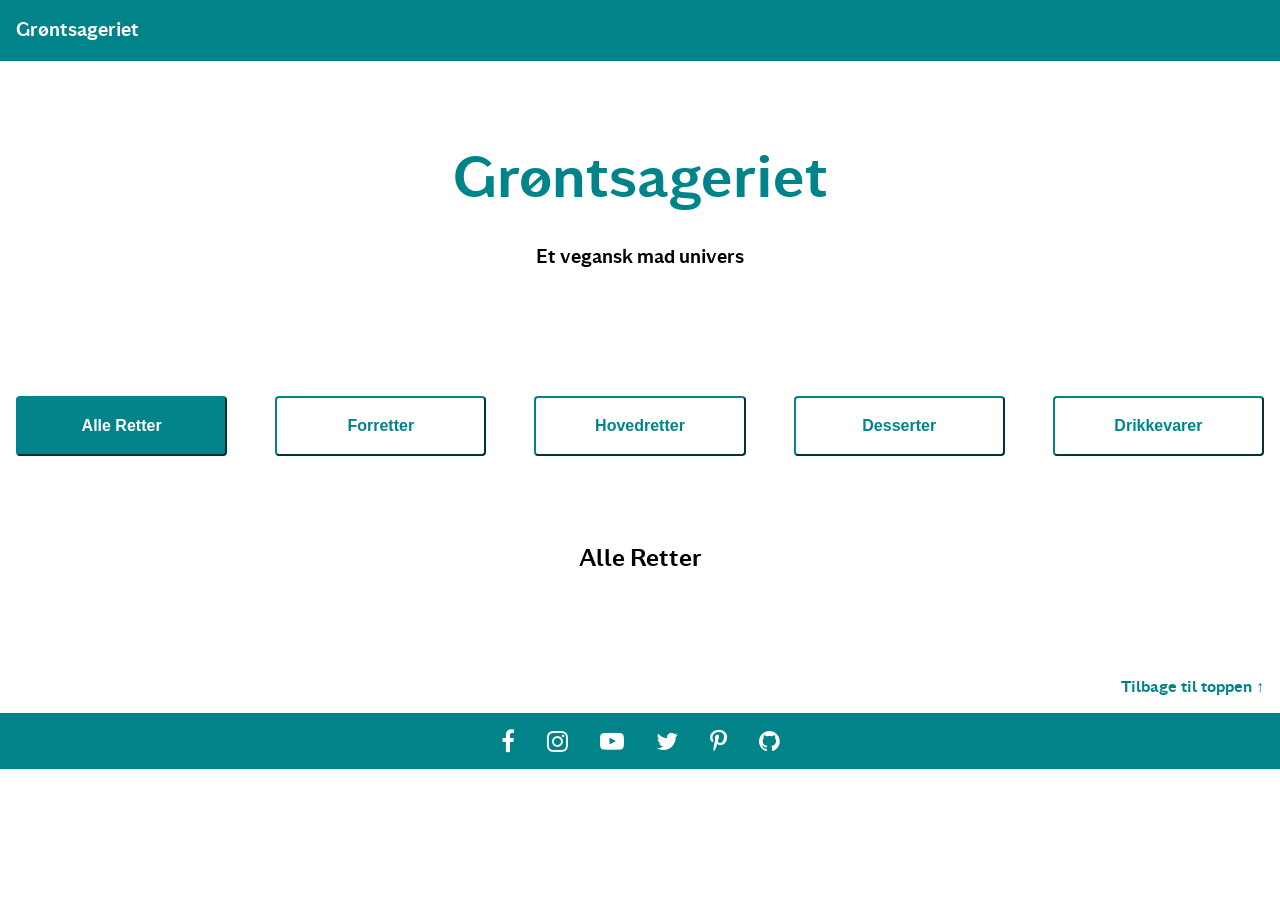
<file: arbejdsmappe/index.html>
<!DOCTYPE html>
<html lang="en">

<head>
    <meta charset="utf-8">
    <title>Grøntsageriet</title>
    <meta name="viewport" content="width=device-width, initial-scale=1.0">
    <meta name="robots" content="noindex">
    <link rel="stylesheet" type="text/css" href="style.css">
    <link rel="stylesheet" href="https://cdnjs.cloudflare.com/ajax/libs/font-awesome/4.7.0/css/font-awesome.min.css">
</head>

<body>
    <header class="site_header">
        <div class="topnav">
            <a href="index.html" class="hjem">
                <p>Grøntsageriet</p>
            </a>
        </div>
    </header>

    <main>
        <header class="menukort-header">
            <h1>Grøntsageriet</h1>
            <h3>Et vegansk mad univers</h3>
        </header>

        <div class="menu">
            <nav>
                <button class="filter valgt" data-ret="alle">Alle Retter</button>
                <button class="filter" data-ret="forretter">Forretter</button>
                <button class="filter" data-ret="hovedretter">Hovedretter</button>
                <button class="filter" data-ret="desserter">Desserter</button>
                <button class="filter" data-ret="drikkevarer">Drikkevarer</button>
            </nav>
        </div>
        <h2 id="inddeling" data-overskrift>Alle Retter</h2>
        <section id="menu-container" data-container></section>

        <div class="tilbage">
            <div class="top_link">
                <a href="#">
                    <h4>Tilbage til toppen &#8593;</h4>
                </a>
            </div>
        </div>
    </main>
    <footer>
        <div class="social_links">
            <i class="fa fa-facebook"></i>
            <i class="fa fa-instagram"></i>
            <i class="fa fa-youtube-play"></i>
            <i class="fa fa-twitter"></i>
            <i class="fa fa-pinterest-p"></i>
            <a href="https://github.com/jose711f/Passion_Gruppe6">
                <i class="fa fa-github"></i>
            </a>
        </div>
    </footer>
    <template>
        <article class="ret">
            <img src="" alt="" class="profil-billede">
            <div class="antal">
                <i class="fa fa-users"></i>
                <p class="personer"></p>
            </div>

            <h2 class="navn"></h2>
            <p class="kort"></p>
            <p class="pris"></p>
        </article>
    </template>
    <script>
        document.addEventListener("DOMContentLoaded", start);
        const url = `https://spreadsheets.google.com/feeds/list/1w0KfqkwXMfSVEFIfUSZEEWg6rktwej2XLRq3J4lhHFo/od6/public/values?alt=json`;
        let retter;
        let filter = "alle";
        // første funktion der kaldes efter DOM er loaded
        function start() {
            const filterKnapper = document.querySelectorAll("nav button");
            filterKnapper.forEach(knap => knap.addEventListener("click", filtreringRetter));
            loadData();
        }
        // funktion der filtrerer retter (json)
        function filtreringRetter() {
            filter = this.dataset.ret; // sæt variabel "filter" til aktuel værdi
            document.querySelector(".valgt").classList.remove("valgt"); // fjern klassen valgt fra aktuel knap
            this.classList.add("valgt") // marker den nyvalgte knap

            document.querySelector("#inddeling").textContent = this.textContent;

            vis(); // kald funktionen vis igen med nyt filter
        }
        // funktion der henter data fra Google sheet (via url)
        async function loadData() {
            const response = await fetch(url);
            retter = await response.json();
            vis();
        }
        //funktion der viser retter i liste view
        function vis() {
            const dest = document.querySelector("#menu-container"); // container til articles med en ret
            const skabelon = document.querySelector("template").content; // select indhold af html skabelon (article)
            dest.textContent = "";
            retter.feed.entry.forEach(ret => { // loop igennem json (retter)
                if (ret.gsx$kategori.$t == filter || filter == "alle") { // tjek hvilket køn personen har og sammenlign med filter eller vis alle
                    const klon = skabelon.cloneNode(true);
                    klon.querySelector(".navn").textContent = ret.gsx$navn.$t;
                    klon.querySelector(".profil-billede").src = ret.gsx$billede.$t;
                    klon.querySelector("img").alt = ret.gsx$navn.$t;
                    //                    klon.querySelector(".kort").textContent = ret.gsx$kort.$t;
                    klon.querySelector(".pris").textContent = `${ret.gsx$kategori.$t}`;

                    klon.querySelector(".ret").addEventListener("click", () => {

                        location.href = `grøntsageriet_singleview.html?id=${ret.gsx$id.$t}`;

                    });

                    dest.appendChild(klon);
                }
            })
        }

    </script>
</body>

</html>
</file>
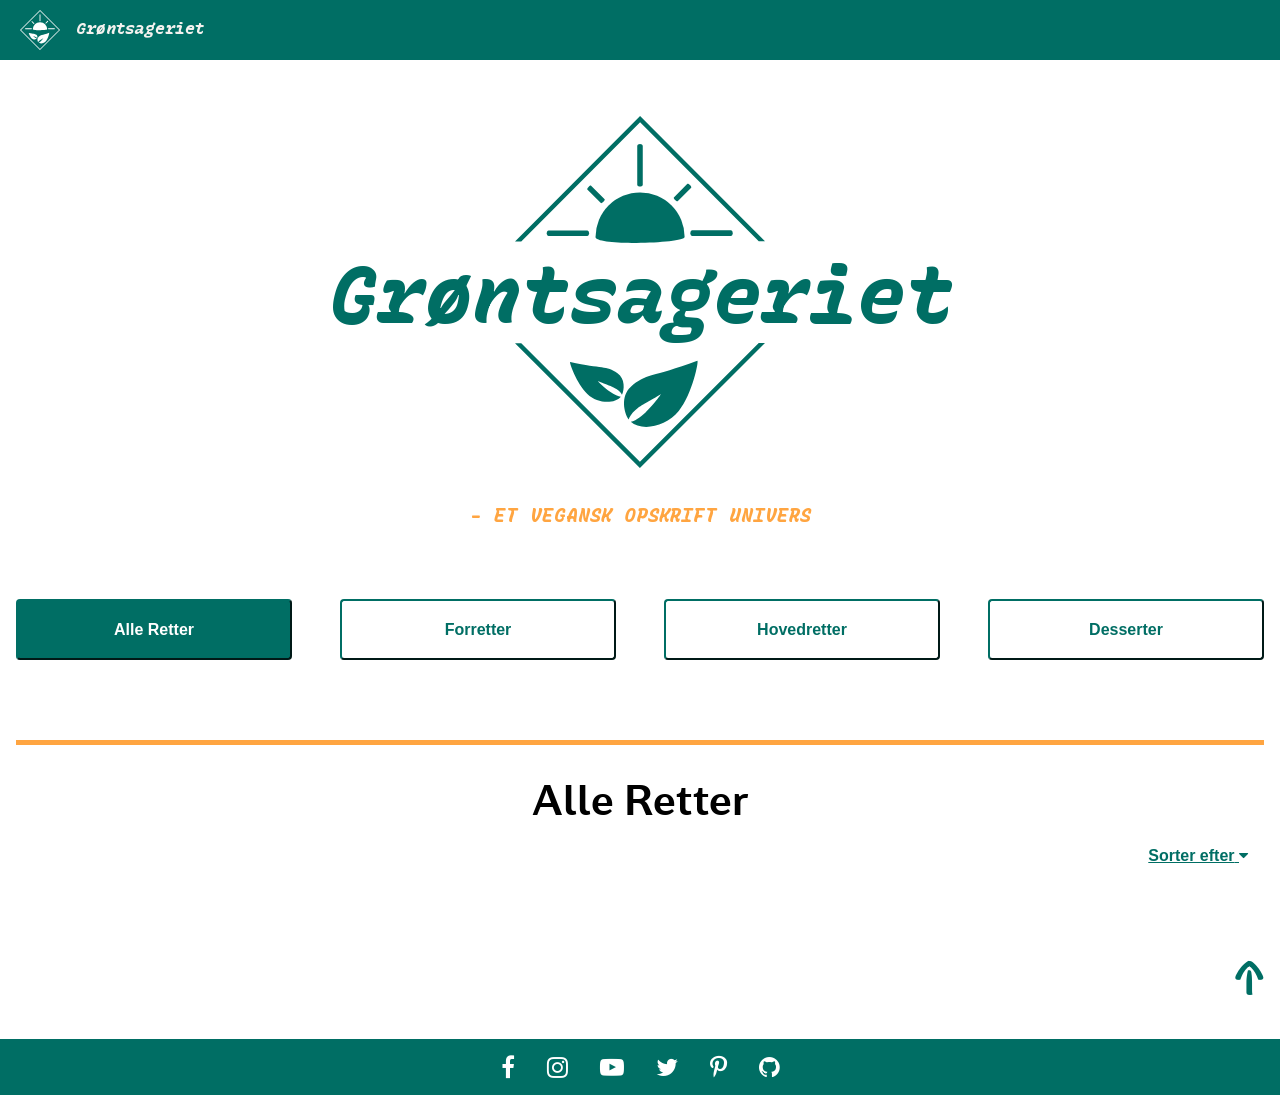
<file: Final/index.html>
<!DOCTYPE html>
<html lang="en">

<head>
    <meta charset="utf-8">
    <title>Grøntsageriet</title>
    <meta name="viewport" content="width=device-width, initial-scale=1.0">
    <meta name="robots" content="noindex">
    <link rel="stylesheet" type="text/css" href="style.css">
    <!--  Vi gør brug af ikoner fra Font Awesome - via W3schools.
   Link: https://www.w3schools.com/icons/fontawesome_icons_intro.asp  -->
    <link rel="stylesheet" href="https://cdnjs.cloudflare.com/ajax/libs/font-awesome/4.7.0/css/font-awesome.min.css">
</head>

<body>
    <header class="site_header">
        <div class="logo">
            <a href="index.html" class="hjem">
                <div class="nyt_logo"></div>
                <p>Grøntsageriet</p>
            </a>
        </div>
        <!--
        <div class="topnav">
            <p>Opskrifter</p>
            <p>Om os</p>
            <p>Kontakt</p>
        </div>
        -->
    </header>

    <main>
        <header class="menukort-header">
            <img class="h1logo" src="filer/blaagroen_top.svg" alt="logo top">
            <h1>Grøntsageriet</h1>
            <img class="h1logo" src="filer/blaagroen_bund.svg" alt="logo bund">
            <h3>- Et vegansk opskrift univers</h3>
        </header>

        <div class="menu">
            <nav>
                <!--Filtreringsmenu-->
                <button class="filter valgt" data-ret="alle">Alle Retter</button><!-- Hver knap har en data-attribut, som angiver den værdi vi filterer på-->
                <button class="filter" data-ret="Forret">Forretter</button>
                <button class="filter" data-ret="Hovedret">Hovedretter</button> <!-- efter test, har vi ændret det fra aftensmad til hovedretter, da det passer bedre ind i den terminologi vi har brugt-->
                <button class="filter" data-ret="Dessert">Desserter</button>
            </nav>
        </div>

        <div class="valgte_retter">
            <h2 id="inddeling" data-overskrift>Alle Retter</h2>
            <div class="dropdown">
                <p class="dropbtn"> <span class="valgt_2">Sorter efter</span> <i class="fa fa-caret-down"></i></p>
                <div class="sortering">
                    <!-- Sorteringsmenu-->
                    <button data-sort="navn" class="sort">Navn</button><!-- Hver knap har en data-attribut, som angiver den værdi vi filterer på-->
                    <button data-sort="forfatter" class="sort">Forfatter</button>
                    <button data-sort="dato2" class="sort">Dato</button>
                </div>
            </div>
        </div>

        <!--Denne section er tom fordi at retterne her indlæses dynamisk-->
        <section id="menu-container" data-container></section>

        <div class="tilbage">
            <div class="top_link">
                <a href="#">
                    <h4><span class="up">&#8593;</span></h4>
                </a>
            </div>
        </div>
    </main>
    <footer>
        <div class="social_links">
            <!-- Ikoner fra Font Awesome-->
            <i class="fa fa-facebook"></i>
            <i class="fa fa-instagram"></i>
            <i class="fa fa-youtube-play"></i>
            <i class="fa fa-twitter"></i>
            <i class="fa fa-pinterest-p"></i>
            <a href="https://github.com/jose711f/Passion_Gruppe6">
                <i class="fa fa-github"></i>
            </a>
        </div>
    </footer>
    <template>
        <article class="ret">
            <img src="" alt="" class="profil-billede">
            <h3 class="navn"></h3>
            <p class="forfatter"></p>
            <div class="tid_antal">
                <div class="antal">
                    <!--                        <i class="fa fa-users"></i>-->
                    <i class="fa fa-user"></i>
                    <!--                        <i class="fa fa-user-o"></i>-->
                    <p class="personer"></p>
                </div>
                <div class="tilberedningstid">
                    <i class="fa fa-clock-o"></i>
                    <!--                        <i class='far fa-clock'></i>-->
                    <p class="tid"></p>
                </div>
            </div>
            <!--            <p class="kort"></p>-->
        </article>
    </template>
    <script src="script.js"> </script>
</body></html>
</file>
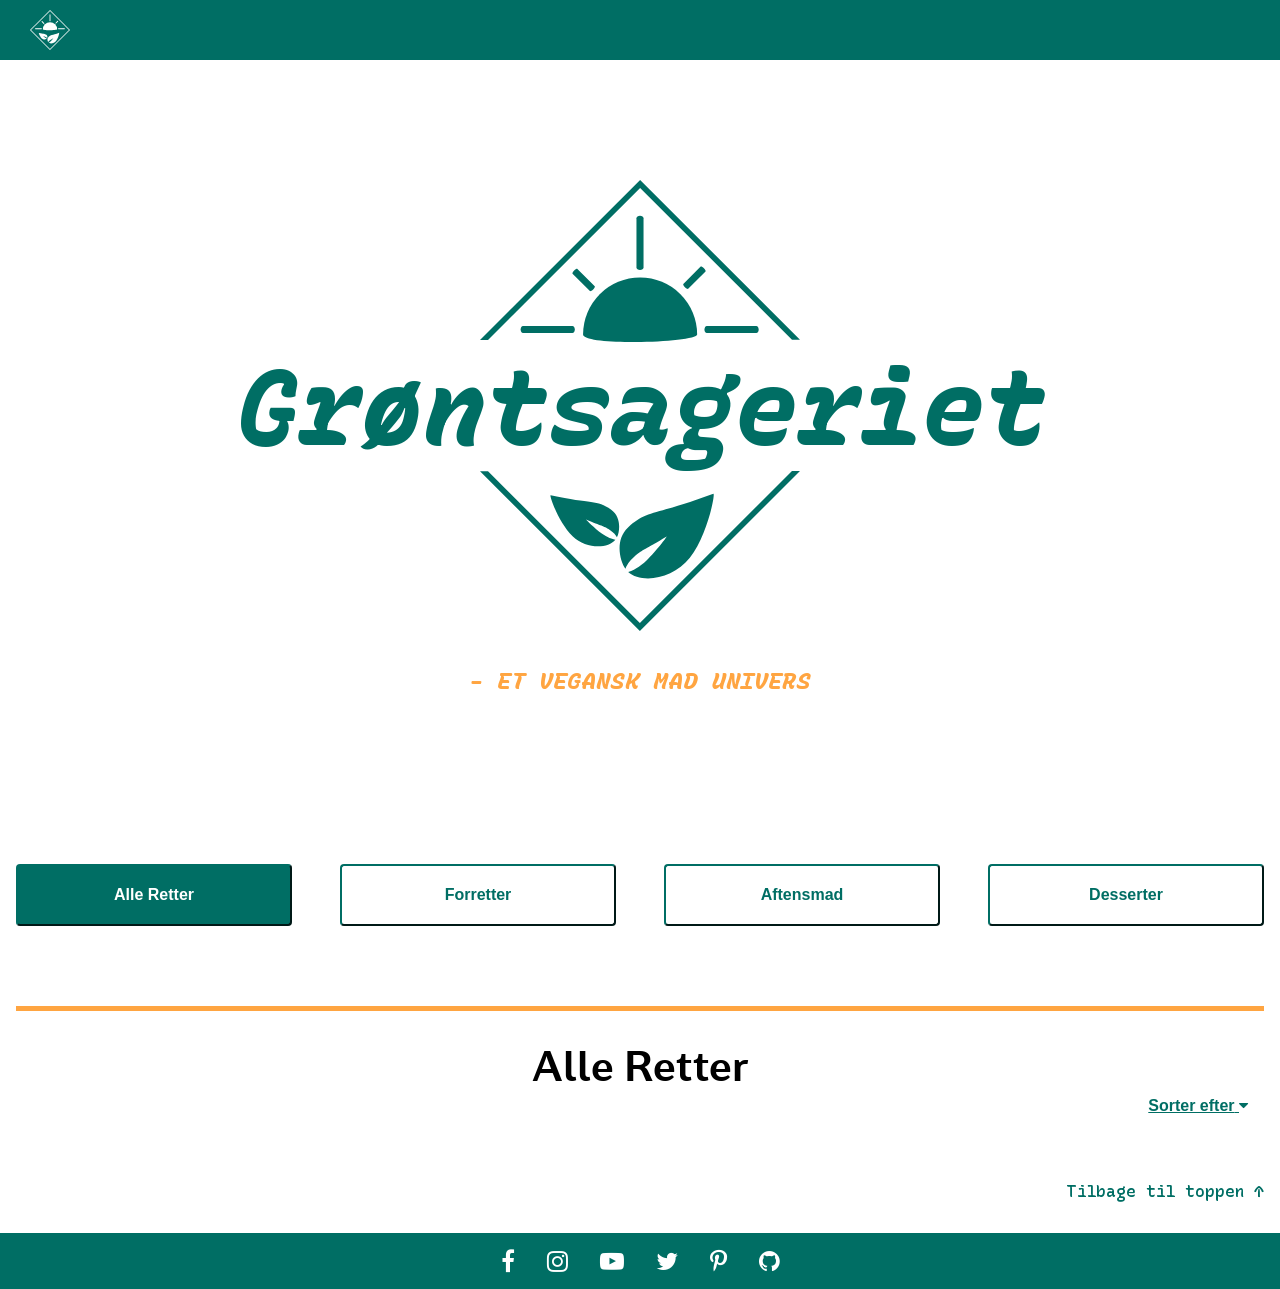
<file: arbejdsmappe/anne-sofie/index.html>
<!DOCTYPE html>
<html lang="en">

<head>
    <meta charset="utf-8">
    <title>Grøntsageriet</title>
    <meta name="viewport" content="width=device-width, initial-scale=1.0">
    <meta name="robots" content="noindex">
    <link rel="stylesheet" type="text/css" href="style.css">
    <link rel="stylesheet" href="https://cdnjs.cloudflare.com/ajax/libs/font-awesome/4.7.0/css/font-awesome.min.css">
</head>

<body>
    <header class="site_header">
        <div class="logo">
            <a href="index.html" class="hjem">
                <figure><img src="filer/lille_hvid.svg" alt="logo">
                </figure>
            </a>
        </div>
        <!--
        <div class="topnav">

            <a href="index.html" class="hjem">
                <p>Grøntsageriet</p>
            </a>
        </div>
-->
    </header>

    <main>
        <header class="menukort-header">
            <img class="h1logo" src="filer/blaagroen_top.svg" alt="logo top">
            <h1>Grøntsageriet</h1>
            <img class="h1logo" src="filer/blaagroen_bund.svg" alt="logo bund">

            <h3>- Et vegansk mad univers</h3>
        </header>

        <div class="menu">
            <nav>
                <button class="filter valgt" data-ret="alle">Alle Retter</button>
                <button class="filter" data-ret="Forret">Forretter</button>
                <button class="filter" data-ret="Aftensmad">Aftensmad</button>
                <button class="filter" data-ret="Dessert">Desserter</button>
            </nav>

        </div>

        <div class="valgte_retter">
            <h2 id="inddeling" data-overskrift>Alle Retter</h2>
            <div class="dropdown">
                <p class="dropbtn"> <span class="valgt_2">Sorter efter</span> <i class="fa fa-caret-down"></i></p>
                <div class="sortering">
                    <button data-sort="navn" class="sort">Navn</button>
                    <button data-sort="forfatter" class="sort">Forfatter</button>
                    <button data-sort="dato2" class="sort">Dato</button>
                </div>
            </div>
        </div>

        <section id="menu-container" data-container></section>

        <div class="tilbage">
            <div class="top_link">
                <a href="#">
                    <h4>Tilbage til toppen <span class="up">&#8593;</span></h4>
                </a>
            </div>
        </div>
    </main>
    <footer>
        <div class="social_links">
            <i class="fa fa-facebook"></i>
            <i class="fa fa-instagram"></i>
            <i class="fa fa-youtube-play"></i>
            <i class="fa fa-twitter"></i>
            <i class="fa fa-pinterest-p"></i>
            <a href="https://github.com/jose711f/Passion_Gruppe6">
                <i class="fa fa-github"></i>
            </a>
        </div>
    </footer>
    <template>
        <article class="ret">
            <img src="" alt="" class="profil-billede">
            <h3 class="navn"></h3>
            <div class="tid_antal">
                <div class="antal">
                    <!--                        <i class="fa fa-users"></i>-->
                    <i class="fa fa-user"></i>
                    <!--                        <i class="fa fa-user-o"></i>-->
                    <p class="personer"></p>
                </div>
                <div class="tilberedningstid">
                    <i class="fa fa-clock-o"></i>
                    <!--                        <i class='far fa-clock'></i>-->
                    <p class="tid"></p>
                </div>
            </div>
            <!--            <p class="kort"></p>-->
        </article>
    </template>
    <script src="script.js"> </script>
</body></html>
</file>
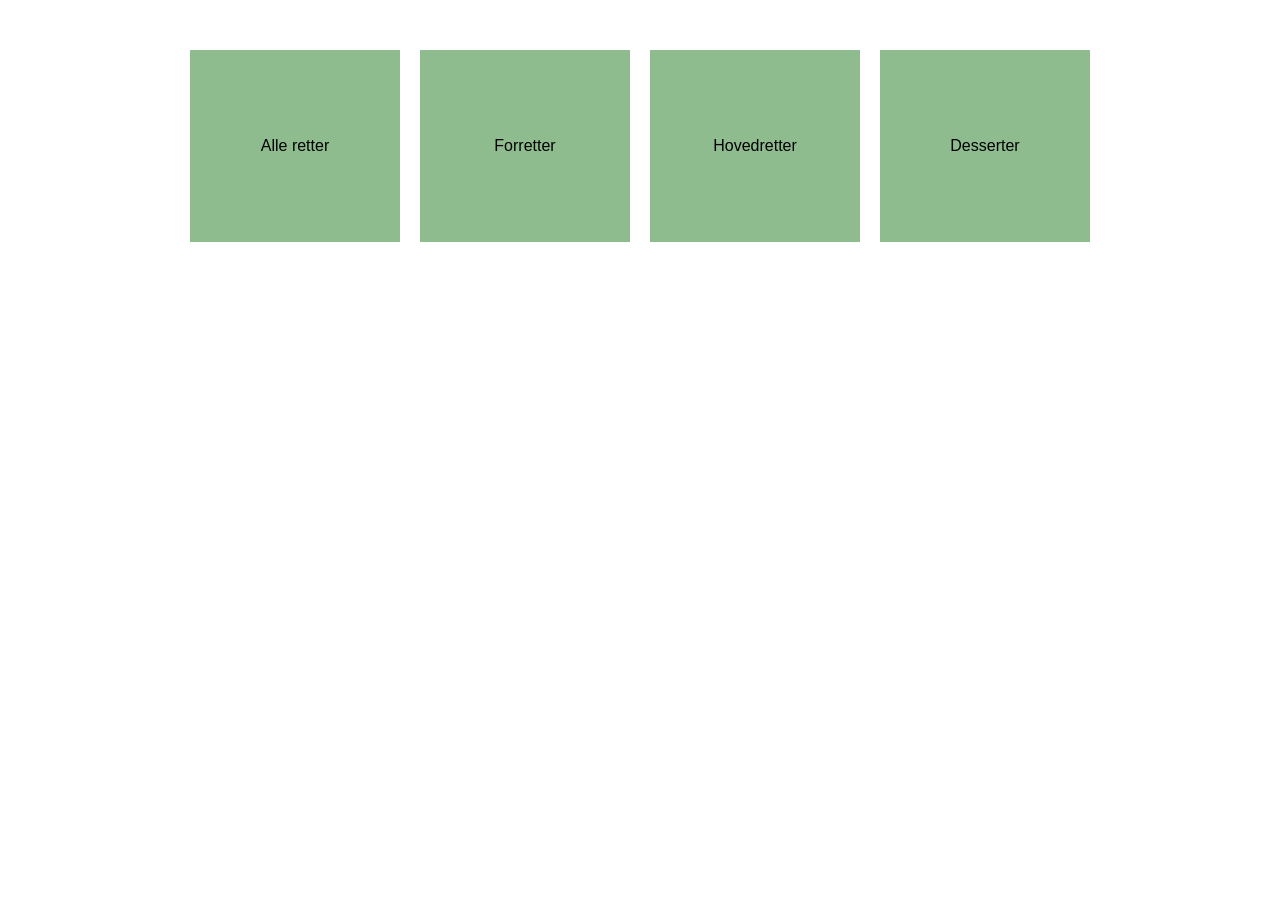
<file: josefine.html>
<!DOCTYPE html>
<html lang="da">
<head>
    <meta charset="utf-8">
    <meta name="viewport" content="width=device-width, initial-scale=1.0">
    <title>Josefine</title>

    <style>
        body {
            margin: 0 auto;
            max-width: 1000px;
            align-items: center;
        }

        #container {
            display: grid;
            grid-template-columns: 1fr 1fr 1fr 1fr;
            grid-template-rows: 15vw 15vw 15vw;
            grid-gap: 20px;
            margin: 50px;
        }

        .filterknap {
            background-color: darkseagreen;
            cursor: pointer;
        }

        button {
            text-decoration: none;
            font-family: sans-serif;
            font-size: 1em;
            border: none;
    </style>

</head>

<body>
    <nav>
        <div id="container">
            <button class="filterknap valgt" data-kategori="alle">Alle retter</button>
            <button class="filterknap" data-kategori="forretter">Forretter</button>
            <button class="filterknap" data-kategori="hovedretter">Hovedretter</button>
            <button class="filterknap" data-kategori="desserter">Desserter</button>
        </div>
    </nav>

</body></html>
</file>
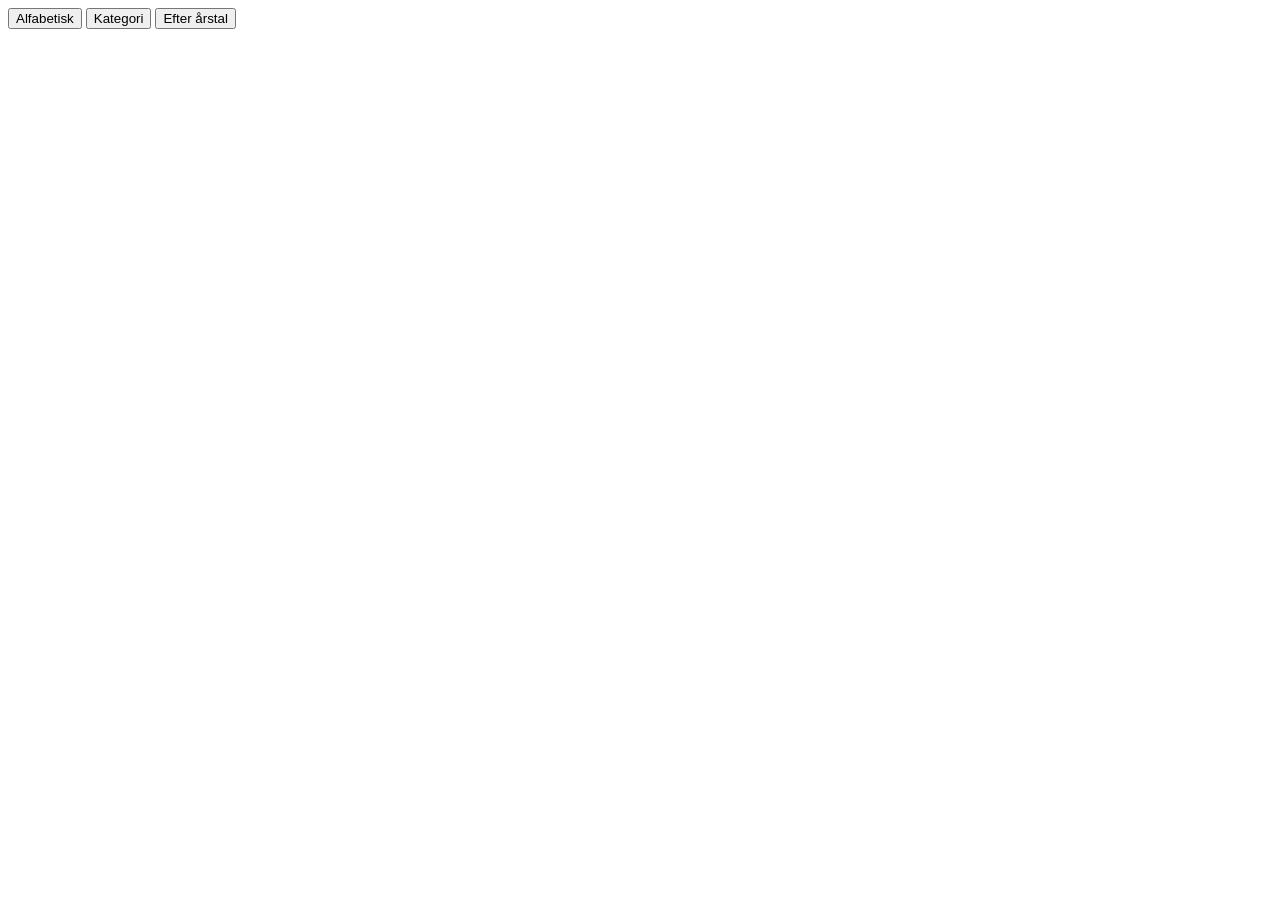
<file: sortering_noter.html>
<!DOCTYPE html>
<html lang="">

<head>
    <meta charset="utf-8">
    <meta name="viewport" content="width=device-width, initial-scale=1.0">
    <title></title>
    <link rel="stylesheet" href="">
</head>

<body>

    <button data-sort="navn" class="sort">Alfabetisk</button>
    <button data-sort="kategori" class="sort">Kategori</button>
    <button data-sort="dato" class="sort">Efter årstal</button>


    <script>
        //første funktion der kaldes efter at DDOM er loaded
        function start() {
            const sortKnapper = document.querySelector(".sort");

            document.querySelectorAll(".sort");
            sortKnapper.forEach(knap => .addEventListener("click"), sorterPersoner));

        loadData();
        }

        //funktion som sorterer personer
        sorterPersoner() {

            /*

            //sorterer efter efter tal:
            personer.feed.entry.sort((a, b) => {
                return (a.gsx$dato.$t - b.gsx$dato.$t); //en funktion som returnerer a-b
            }); //personer er navnet på det aray som skal sorteres

            //sorterer efter navn:
            personer.feed.entry.sort((a, b) => {
                return (a.gsx$navn.$t.localeCompare(b.gsx$navn.$t)); //en funktion som returnerer a-b
            }); //personer er navnet på det aray som skal sorteres

            */

            //funktion som kan sorterer efter begge dele:
            personer.feed.entry.sort((a, b) => {
                if (this.dataset.sort == "dato") {
                    return (a.gsx$dato.$t - b.gsx$dato.$t);
                }
                if (this.dataset.sort == "navn") {
                    return (a.gsx$navn.$t.localeCompare(b.gsx$navn.$t));
                }
            });

            vis();
        }

        //Note: Hvis man vil filterer på flere ting på en gang, skal man i if sætningen under funktion vis() indssætte mere info ved at indsætte en ekstra selector || person.gsx$hold.$t == filter || person.gsx$køn.$t == filter ... osv.
    </script>
</body></html>







<script>




</script>
</file>
<file: arbejdsmappe/style.css>
/*------------------------------------*\
****************************************


INDHOLDSFORTEGNELSE:
********************

1: VARIABLER
2. LAYOUT
3. TYPOGRAFI
4. HEADER
5. FOOTER
6. KNAPPER
7. STYLING AF SPECIFIKKE SIDER
    7.1 FORSIDE
    7.2 Single/"Detalje"
8. MEDIA QUERIES


****************************************
\*------------------------------------*/


/*------------------------------------*\
1: VARIABLER
\*------------------------------------*/

:root {
    --colorOne: #1a1a1a;
    --colorTwo: rgb(0, 132, 137);
    --colorThree: orange;
    --colorFour: rgb(244, 242, 239);
    --colorFive: #1a1a1a;
    --colorSix: #1a1a1a;

}

/*------------------------------------*\
1. VARIABLER - SLUT
\*------------------------------------*/




/*------------------------------------*\
2. LAYOUT
\*------------------------------------*/

* {
    box-sizing: border-box;
    padding: 0;
    margin: 0;
}

* {
    box-sizing: border-box;
}

html {
    font-size: 100%;
}

body {
    margin: 0;
    padding: 0;
    background-color: white;
    overflow-wrap: break-word;
    hyphens: auto;
}

img {
    width: 100%;
    height: auto;

}


/*------------------------------------*\
2. LAYOUT - SLUT
\*------------------------------------*/

/*------------------------------------*\
3. TYPOGRAFI
\*------------------------------------*/

/* @font-face */
@font-face {
    font-family: 'Sporting Grotesque_Bold';
    src: url('fonts/Sporting_Grotesque/Sporting_Grotesque-Bold_web.woff2') format('woff2'),
        url('fonts/Sporting_Grotesque/Sporting_Grotesque-Bold_web.woff') format('woff');
    font-weight: normal;
    font-style: normal;

}

@font-face {
    font-family: 'Inter', Helvetica, Arial, Roboto, sans-serif;
    font-style: normal;
    font-weight: 400;
    src: url('fonts/Inter/Inter-Regular.woff2') format('woff2'),
        url('fonts/Inter/Inter-Regular.woff') format('woff');
}

@font-face {
    font-family: 'Inter', Helvetica, Arial, Roboto, sans-serif;
    font-style: normal;
    font-weight: 600;
    src: url("fonts/Inter/Inter-SemiBold.woff2") format("woff2"),
        url("fonts/Inter/Inter-SemiBold.woff") format("woff");
}


@font-face {
    font-family: 'kontrapunkt_mikiregular';
    src: url('fonts/kontrapunkt_miki/kontrapunktmiki-regular-webfont.woff2') format('woff2'),
        url('fonts/kontrapunkt_miki/kontrapunktmiki-regular-webfont.woff') format('woff');
    font-weight: normal;
    font-style: normal;

}

@font-face {
    font-family: 'kontrapunkt_mikibold';
    src: url('fonts/kontrapunkt_miki/kontrapunktmiki-bold-webfont.woff2') format('woff2'),
        url('fonts/kontrapunkt_miki/kontrapunktmiki-bold-webfont.woff') format('woff');
    font-weight: normal;
    font-style: normal;

}

@font-face {
    font-family: 'kontrapunkt_mikiextrabold';
    src: url('fonts/kontrapunkt_miki/kontrapunktmiki-extrabold-webfont.woff2') format('woff2'),
        url('fonts/kontrapunkt_miki/kontrapunktmiki-extrabold-webfont.woff') format('woff');
    font-weight: normal;
    font-style: normal;

}

/* @font-face Slut */

h1 {
    font-family: "kontrapunkt_mikibold";
    color: var(--colorTwo);
    font-weight: 800;
    font-size: calc(2rem + 2vw);

}

.topnav p,
h2,
h3 {
    font-family: "kontrapunkt_mikibold";
    font-weight: 800;
    padding: 1rem;
}

p,
button {
    font-family: 'Inter', sans-serif;
    font-size: 1rem;
    line-height: 1.5;
    padding: 1rem;

}

button {
    margin: 1rem;
    display: block;
    background-color: white;
    border-color: var(--colorTwo);
    color: var(--colorTwo);
    cursor: pointer;
    border-radius: 4px;
    font-weight: 600;
    cursor: pointer;
}

h2,
h3 {
    line-height: 1.2;
    padding: 2rem 0;
}

h4 {
    font-family: 'kontrapunkt_mikiregular';


}


article p {
    padding: 2rem 0;
}

.popup-content h2,
.popup-content h3,
.popup-content p {
    padding: 0.5rem 0;
}

.opskrift_data {
    padding-bottom: 4rem;
}

p.byline {
    font-family: 'kontrapunkt_mikibold';

}

p.dato {
    color: var(--colorTwo);

}

p.lang {
    padding-top: 2rem;
}

/*------------------------------------*\
3. TYPOGRAFI - SLUT
\*------------------------------------*/

/*------------------------------------*\
4. HEADER
\*------------------------------------*/

/* Styling af link i navigations bar */
a.hjem {
    color: var(--colorTwo);
    text-decoration: none;
    cursor: pointer;
}



/*------------------------------------*\
4. HEADER - SLUT
\*------------------------------------*/



/*------------------------------------*\
5. FOOTER
\*------------------------------------*/

footer {
    background: var(--colorTwo);
    color: white;
    width: 100%;
    left: 0;
    bottom: 0;
    overflow: hidden;
}

footer section {
    display: grid;
    grid-template-columns: repeat(2, 1fr);

}

footer div {
    display: flex;
    align-items: center;
    justify-content: center;
}

a.github_link {
    text-decoration: none;
    cursor: pointer;
}

.social_links {
    display: flex;
    flex-wrap: nowrap;
    flex-direction: row;
    justify-content: center;
}


.social_links .fa {
    font-size: 24px;
    color: white;
    padding: 1rem;
    cursor: pointer;

}

.social_links .fa:hover {
    color: var(--colorThree);

}


.antal .fa {
    font-size: 24px;
    color: var(--colorTwo);
    padding: 1rem;


}

/*------------------------------------*\
5. FOOTER - SLUT
\*------------------------------------*/


/*------------------------------------*\
6. KNAPPER
\*------------------------------------*/

/* Knap: Tilbage til toppen */
.tilbage {
    max-width: 1400px;
    margin: 0 auto;
    display: flex;
    flex-wrap: wrap;
}

.top_link {
    display: block;
    padding: 1rem;
    margin-left: auto;
}

.top_link a {
    padding: 1rem 0;
    margin-left: auto;
    text-decoration: none;
    color: var(--colorTwo);
}

.top_link h4 {
    font-family: "kontrapunkt_mikibold";
}

/*
.top_link h4:hover,
.top_link h4:focus {
}
*/

/* Knap: Tilbage til toppen SLUT*/
/*------------------------------------*\
6. KNAPPER - SLUT
\*------------------------------------*/


/*------------------------------------*\
7. STYLING AF SPECIFIKKE SIDER
\*------------------------------------*/

/*------------------------------------*\
7.1 FORSIDE
\*------------------------------------*/

/*------------------------------------*\
7.1 FORSIDE - SLUT
\*------------------------------------*/




/*------------------------------------*\
7.2 Single/"Detalje"
\*------------------------------------*/

#detalje h3,
#detalje article p {
    padding: 0.5rem 1rem;
}

#detalje h2,
#detalje h3,
#detalje p {
    padding: 1rem 0;
}

p.lang,
p.ingredienser,
p.opskrift {
    padding-top: 2rem;
}

.personer {
    font-weight: 700;
    padding: 0;
    margin-bottom: 1rem;
}

.kategori {
    padding: 0;
    margin-bottom: 1rem;
}

#inddeling {
    margin: 2.5rem;
    text-align: center;
}


* {
    box-sizing: border-box;
    padding: 0;
    margin: 0;
}

#detalje img {
    width: 100%;
    max-height: 400px;
    object-fit: cover;
}


#detalje {
    top: 0;
    left: 0;
    /*    width: 100vw;*/
    /*    height: 100vh;*/
    background-color: rgba(255, 255, 255, 0.5);
    display: flex;
    align-items: center;
    justify-content: center;
    align-items: center;
    justify-content: center;
    padding: 3rem;
}

#detalje .cirkel {
    border-radius: 100%;
    margin: 10px;
    background-color: var(--colorTwo);
    width: 2.5rem;
    height: 2.5rem;

}

#detalje button {
    color: var(--colorFour);


}



#detalje .luk {
    font-size: 1rem;
    font-weight: 700;
    background-color: transparent;
    border: none;

}

.single-content {
    display: flex;
    flex-wrap: nowrap;
    flex-direction: column;


    background: ;
    overflow: auto;
    max-width: 800px;
    padding: 2rem;
    margin: auto;

}

.single-content h3 {}

.single-content .cirkel {
    display: flex;
    align-items: center;
    justify-content: center;


}

.single-header {
    display: flex;
    justify-content: space-between;
    flex-wrap: nowrap;
    align-items: baseline;
    padding-bottom: 1rem;
}


#menu-container {
    display: grid;
    grid-template-columns: repeat(auto-fill, minmax(300px, 1fr));
    grid-gap: 2rem;
    margin: 1rem;
}


#menu-container article {
    cursor: pointer;
}

#detalje article {
    padding: 1rem 2rem;

}

/*------------------------------------*\
7.2 Single/"Detalje" - SLUT
\*------------------------------------*/




/*------------------------------------*\
7. STYLING AF SPECIFIKKE SIDER  - SLUT
\*------------------------------------*/

/*------------------------------------*\
8: MEDIA QUERIES
\*------------------------------------*/

/*------------------------------------*\
8: MEDIA QUERIES - SLUT
\*------------------------------------*/

.pris {
    font-weight: 700;
    padding: 0;
}

#inddeling {
    margin: 2.5rem;
    text-align: center;
}







.site_header {
    position: sticky;
    top: 0;
    width: 100%;
    background-color: var(--colorTwo);
}

.topnav {
    max-width: 1400px;
    margin: auto;
}

.topnav p {
    font-size: 1.2rem;
    font-weight: 700;
    max-width: 1400px;
    color: white;
}

nav {
    display: grid;
    grid-template-columns: repeat(auto-fit, minmax(200px, 1fr));
    grid-gap: 1rem;
}

main,
nav {
    max-width: 1400px;
    margin: 0 auto;
}


.menukort-header {
    text-align: center;
    margin: 5rem;
}

.valgt {
    background-color: var(--colorTwo);
    color: white;
}




#menu-container {
    display: grid;
    grid-template-columns: repeat(auto-fill, minmax(300px, 1fr));
    grid-gap: 2rem;
    margin: 1rem;
}

#menu-container article {
    cursor: pointer;
}

article {
    display: flex;
    flex-flow: column;
    padding: 1rem;
    background: var(--colorFour);

}
</file>
<file: Final/style.css>
/*------------------------------------*\
****************************************


INDHOLDSFORTEGNELSE:
********************

1: VARIABLER
2. LAYOUT
3. TYPOGRAFI
4. HEADER
5. FOOTER
6. KNAPPER
7. STYLING AF SPECIFIKKE SIDER
    7.1 FORSIDE
    7.2 Single/"Detalje"
8. MEDIA QUERIES


****************************************
\*------------------------------------*/


/*------------------------------------*\
1: VARIABLER
\*------------------------------------*/

:root {
    --colorOne: #1a1a1a;
    --colorTwo: #006E64;
    --colorThree: #FFA541;
    --colorFour: rgb(244, 242, 239);
    --colorFive: #E7F5F1;
    --colorSix: #1a1a1a;
}


/*------------------------------------*\
1. VARIABLER - SLUT
\*------------------------------------*/




/*------------------------------------*\
2. LAYOUT
\*------------------------------------*/

* {
    box-sizing: border-box;
    padding: 0;
    margin: 0;
}

* {
    box-sizing: border-box;
}

html {
    font-size: 100%;
}

body {
    margin: 0;
    padding: 0;
    background-color: white;
    overflow-wrap: break-word;
    hyphens: auto;
}

img {
    width: 100%;
    height: auto;

}


/*------------------------------------*\
2. LAYOUT - SLUT
\*------------------------------------*/

/*------------------------------------*\
3. TYPOGRAFI
\*------------------------------------*/

/* @font-face */

@font-face {
    font-family: 'Inter', Helvetica, Arial, Roboto, sans-serif;
    font-style: normal;
    font-weight: 400;
    src: url('fonts/Inter/Inter-Regular.woff2') format('woff2'),
        url('fonts/Inter/Inter-Regular.woff') format('woff');
}

@font-face {
    font-family: 'Inter', Helvetica, Arial, Roboto, sans-serif;
    font-style: normal;
    font-weight: 600;
    src: url("fonts/Inter/Inter-SemiBold.woff2") format("woff2"),
        url("fonts/Inter/Inter-SemiBold.woff") format("woff");
}


@font-face {
    font-family: 'kontrapunkt_mikiregular';
    src: url('fonts/kontrapunkt_miki/kontrapunktmiki-regular-webfont.woff2') format('woff2'),
        url('fonts/kontrapunkt_miki/kontrapunktmiki-regular-webfont.woff') format('woff');
    font-weight: normal;
    font-style: normal;

}

@font-face {
    font-family: 'kontrapunkt_mikibold';
    src: url('fonts/kontrapunkt_miki/kontrapunktmiki-bold-webfont.woff2') format('woff2'),
        url('fonts/kontrapunkt_miki/kontrapunktmiki-bold-webfont.woff') format('woff');
    font-weight: normal;
    font-style: normal;

}

@font-face {
    font-family: 'kontrapunkt_mikiextrabold';
    src: url('fonts/kontrapunkt_miki/kontrapunktmiki-extrabold-webfont.woff2') format('woff2'),
        url('fonts/kontrapunkt_miki/kontrapunktmiki-extrabold-webfont.woff') format('woff');
    font-weight: normal;
    font-style: normal;

}


@font-face {
    font-family: "Recursive";
    font-weight: 300 900;
    src: url("fonts/recursive/recursive-prop_xprn_weight_slnt_ital--2019_09_05.woff2");
}

@font-face {
    font-family: "recursive-subset";
    font-weight: 300 900;
    src: url("fonts/recursive/recursive-prop_xprn_weight_slnt_ital--2019_09_05--subset-0020_007F.woff2");
}

/* @font-face Slut */

h1 {
    font-family: 'recursive-subset', 'Recursive', sans-serif;
    /*    Her instiller vi vores vores variable font. I dette tilfælde indstiller vi eksempelvis font-weight til 800 ved at skrive "wght"800 */
    font-variation-settings: "PROP"0, "XPRN"1, "wght"800, "slnt"-15, "ital"0;
    color: var(--colorTwo);
    font-size: 2.5rem;

}

h2 {
    font-weight: 800;
    font-size: calc(1.8rem + 0.5vw);
}

h3 {
    font-size: 1.2rem;
}

.topnav p,
h2,
h3 {
    font-family: "kontrapunkt_mikibold";
    font-weight: 800;
    padding: 1rem;
}

p,
button {
    font-family: 'Inter', sans-serif;
    font-size: 1rem;
    line-height: 1.6;
    padding: 1rem;

}

button {
    margin: 1rem;
    display: block;
    background-color: white;
    border-color: var(--colorTwo);
    color: var(--colorTwo);
    border-radius: 4px;
    font-weight: 600;
    cursor: pointer;
    transition: 0.25s;
}

h2,
h3 {
    line-height: 1.2;
    padding: 2rem 0;
}

h4 {
    font-family: 'kontrapunkt_mikiregular';
}


article p {
    padding: 2rem 0;
}

.popup-content h2,
.popup-content h3,
.popup-content p {
    padding: 0.5rem 0;
}

/*------------------------------------*\
3. TYPOGRAFI - SLUT
\*------------------------------------*/

/*------------------------------------*\
4. HEADER
\*------------------------------------*/

.site_header {
    position: sticky;
    top: 0;
    width: 100%;
    background-color: var(--colorTwo);
}

.topnav {
    max-width: 1400px;
    margin: auto;
}

.topnav p {
    font-size: 1.2rem;
    font-weight: 700;
    max-width: 1400px;
    color: white;
}

/* logo */

.logo {
    cursor: pointer;
    height: 60px;
    padding: 0 20px;
    /*    height: 100%;*/
}

header figure {
    /*    padding: 10px;*/
    max-width: 60px;
    /*    margin: 10px 10px;*/
}

figure {
    /*    margin: auto 5px;*/
    padding: 0;
}

.logo img {
    padding: 10px;
}


.nyt_logo {
    /*SVG-filen er indsat som background-image. Det gør det muligt at skifte farve på filen*/
    background-image: url("filer/lille_sort.svg");
    display: inline-block;
    padding: 10px;
    width: 40px;
    height: 40px;
    margin: auto 0;
    background-position: center;
    background-size: contain;
    /*Vi bruger filter til at vælge hvid som farve*/
    filter: invert(100%) sepia(28%) saturate(0%) hue-rotate(68deg) brightness(113%) contrast(100%);
    background-position: center;
    background-size: contain;
    height: 100%;
    background-repeat: no-repeat;
}

a.hjem:hover .nyt_logo,
a.hjem:active .nyt_logo {
    /*SVG-filen skifter vores gule farve ved hover*/
    filter: invert(83%) sepia(21%) saturate(3309%) hue-rotate(325deg) brightness(100%) contrast(102%);
}


/* logo - slut */


/* Styling af link i navigations bar */
a.hjem {
    color: var(--colorFour);
    text-decoration: none;
    cursor: pointer;
    transition: 0.25s;
    display: flex;
    height: 100%;
}

a.hjem p {
    font-family: 'recursive-subset', 'Recursive', sans-serif;
    font-variation-settings: "PROP"0, "XPRN"1, "wght"800, "slnt"-15, "ital"0;
}

a.hjem:hover p,
a.hjem:active p {
    color: var(--colorThree);
}

/*------------------------------------*\
4. HEADER - SLUT
\*------------------------------------*/



/*------------------------------------*\
5. FOOTER
\*------------------------------------*/

footer {
    background: var(--colorTwo);
    color: white;
    width: 100%;
    left: 0;
    bottom: 0;
    overflow: hidden;
}

footer section {
    display: grid;
    grid-template-columns: repeat(2, 1fr);

}

footer div {
    display: flex;
    align-items: center;
    justify-content: center;
}

a.github_link {
    text-decoration: none;
    cursor: pointer;
}

.social_links {
    display: flex;
    flex-wrap: nowrap;
    flex-direction: row;
    justify-content: center;
}


.social_links .fa {
    font-size: 24px;
    color: white;
    padding: 1rem;
    cursor: pointer;

}

.social_links .fa:hover {
    color: var(--colorThree);

}


.tid_antal {
    display: flex;
    flex-direction: row;
    justify-content: space-around;
}

.tilberedningstid .fa,
.antal .fa {
    font-size: 24px;
    color: var(--colorTwo);
}

.tilberedningstid,
.antal {
    display: flex;
    flex-wrap: nowrap;
    flex-direction: column;
    align-items: center;
    padding: 1rem;
}

/*------------------------------------*\
5. FOOTER - SLUT
\*------------------------------------*/


/*------------------------------------*\
6. KNAPPER
\*------------------------------------*/

/* Knap: Tilbage til toppen */
.tilbage {
    max-width: 1400px;
    margin: 0 auto;
    display: flex;
    flex-wrap: wrap;
}

.top_link {
    display: block;
    padding: 2rem 1rem;
    margin-left: auto;
}

.top_link a {
    padding: 1rem 0;
    margin-left: auto;
    text-decoration: none;
    color: var(--colorTwo);
}

.top_link h4 {
    font-family: 'recursive-subset', 'Recursive', sans-serif;
    font-variation-settings: "PROP"0, "XPRN"1, "wght"600, "slnt"0, "ital"0;
    font-size: 3rem;
    transition: all 0.25s ease 0s;
}

.top_link h4:hover {
    font-variation-settings: "PROP"0, "XPRN"1, "wght"800, "slnt"0, "ital"0;
    transform: translateY(-0.1rem);
    color: var(--colorThree);

}




/* Knap: Tilbage til toppen SLUT*/

/*------------------------------------*\
6. KNAPPER - SLUT
\*------------------------------------*/


/*------------------------------------*\
7. STYLING AF SPECIFIKKE SIDER
\*------------------------------------*/

/*------------------------------------*\
7.1 FORSIDE
\*------------------------------------*/


/*
.sortering {
    display: flex;
    margin-left: 1rem;
}
*/

.h1logo {
    width: 25vw;
}

/* styling af logo der sidder omkring overskriften på forsiden*/

.sortering button {
    border-style: none;
    padding: 0 1rem;
    margin-right: 1rem;
    margin-left: auto;
}

.sortering button:hover {
    color: var(--colorThree);
}

.dropdown {
    height: 100%;
    display: block;
    display: flex;
    justify-content: flex-end;
    margin: 0 2rem;
    padding: 1rem 0;
}

.dropbtn {
    border: none;
    outline: none;
    color: var(--colorTwo);
    font-size: 1rem;
    padding: 1rem;
    background-color: inherit;
    text-decoration: underline;
    margin: 0;
    margin-left: 1rem;
    padding: 0;
}

.dropbtn {
    font-weight: 600;
}

.dropdown:hover .dropdown-content {
    display: block;
}

.sortering {
    /*Sortering er skjult*/
    display: none;
    position: absolute;
    background-color: var(--colorTwo);
    min-width: 160px;
    box-shadow: 0px 8px 16px 0px rgba(0, 0, 0, 0.2);
    z-index: 1;
    margin: 2rem 1rem;
}

.dropdown:hover .sortering {
    /*  Sorterings muligheder åbner ved hover*/
    display: block;
}

.sort {
    background-color: transparent;
    color: white;
    padding: 1rem;
    text-decoration: none;
    display: block;
    text-align: left;
    height: 100%;
    font-weight: 300;
}

.valgte_retter {
    margin-top: 4rem;
}

article p {
    padding: 0px;
    text-align: center;
}

#inddeling {
    margin: 1rem 1rem 0;
    padding: 2rem 0 0;
    text-align: center;
    border-top: 5px solid var(--colorThree);
}

/*------------------------------------*\
7.1 FORSIDE - SLUT
\*------------------------------------*/




/*------------------------------------*\
7.2 Single/"Detalje"
\*------------------------------------*/

#singleview {
    background: var(--colorFour);
}


#detalje h3,
#detalje article p,
#detalje article ul {
    padding: 0;
}

#detalje h2,
#detalje h3,
#detalje p,
#detalje ul {
    padding: 0;
}

#detalje article p.lang,
#detalje article p.ingredienser,
#detalje article p.opskrift {
    padding: 0px 0px 20px;
    font-family: 'kontrapunkt_mikiregular';
    text-align: left;
}

#detalje article p.lang {
    font-family: 'kontrapunkt_mikibold';
}

#detalje article ul {
    font-family: 'kontrapunkt_mikiregular';
    margin-bottom: 1rem;
}

#detalje li {
    list-style: none;
    padding: 0.2rem 0;
}

#detalje article p.fed {
    font-family: 'kontrapunkt_mikibold';
    color: var(--colorTwo);
    text-align: left;
}

#detalje article p.byline {
    font-family: 'kontrapunkt_mikibold';
    padding: 0.5rem 0;
}

#detalje article p.dato {
    color: var(--colorOne);
    font-family: 'kontrapunkt_mikiregular';
    padding: 0.5rem 0;

}

p.lang {
    padding-top: 2rem;
}

.personer,
.tid {
    font-weight: 400;
    padding: 0;
    color: var(--colorTwo);
    font-size: 0.8rem;
}

.kategori {
    padding: 0;
    margin-bottom: 1rem;
}


#detalje img {
    width: 100%;
    max-height: 400px;
    object-fit: cover;
}


#detalje {
    top: 0;
    left: 0;
    /*    width: 100vw;*/
    /*    height: 100vh;*/
    /*    background-color: rgba(255, 255, 255, 0.5);*/
    display: flex;
    align-items: center;
    justify-content: center;
    align-items: center;
    justify-content: center;
    padding: 3rem;
}

#detalje button {
    color: var(--colorOne);
    border: none;
    background-color: var(--colorFour);
}


#detalje .luk {
    font-size: 1rem;
    font-weight: 700;
    background-color: transparent;
    border: none;
}

#detalje .luk:hover,
#detalje .luk:active {
    color: var(--colorThree);

}


#detalje .luk_pil {
    background-color: transparent;
    border: none;
    font-size: 3rem;
    cursor: pointer;
    color: var(--colorTwo);
    font-family: 'recursive-subset', 'Recursive', sans-serif;
    font-variation-settings: "PROP"0, "XPRN"1, "wght"600, "slnt"0, "ital"0;
    margin: 0;
    padding: 0;
}

#detalje .luk_pil:hover,
#detalje .luk_pil:active {
    font-variation-settings: "PROP"0, "XPRN"1, "wght"800, "slnt"0, "ital"0;
    color: var(--colorThree);
    transition: all 0.25s ease 0s;
    transform: translateX(-0.25rem);

}


.single-content {
    display: flex;
    flex-wrap: nowrap;
    flex-direction: column;


    background: ;
    overflow: auto;
    max-width: 800px;
    padding: 2rem;
    margin: auto;

}

.single-content h3 {}

.single-content .cirkel {
    display: flex;
    align-items: center;
    justify-content: center;


}

.single-header {
    display: flex;
    justify-content: space-between;
    flex-wrap: nowrap;
    align-items: baseline;
    padding-bottom: 1rem;
}

#menu-container {
    display: grid;
    grid-template-columns: repeat(auto-fill, minmax(300px, 1fr));
    grid-gap: 2rem;
    margin: 0 1rem 1rem;
}

#detalje article {
    padding: 1rem 2rem;
    background: white;

}

#menu-container img {
    height: 300px;
    object-fit: cover;
}

.single-content .opskrift_data {
    display: flex;
    flex-direction: row;
    justify-content: space-between;
    border-top: 0.5px solid var(--colorTwo);
    border-bottom: 0.5px solid var(--colorTwo);
    margin: 0 0 2rem;
}


.single-content .fremgang {
    display: flex;
    flex-direction: column;
    justify-content: space-between;
}

.ikoner_top {
    display: flex;
    justify-content: space-between;
}

.ikoner_top .tid_antal {
    justify-content: space-around;
}

#detalje .printKnap {
    background-image: url(filer/print-button2.svg);
    display: inline-block;
    padding: 12px;
    margin: 1.2rem 1rem;
    background-position: center;
    background-size: contain;
    height: 24px;
    width: auto;
    background-repeat: no-repeat;
    cursor: pointer;
    filter: invert(25%) sepia(97%) saturate(822%) hue-rotate(139deg) brightness(99%) contrast(102%);
}

#detalje .printKnap:hover {
    filter: invert(83%) sepia(21%) saturate(3309%) hue-rotate(325deg) brightness(100%) contrast(102%);
}

/*------------------------------------*\
7.2 Single/"Detalje" - SLUT
\*------------------------------------*/




/*------------------------------------*\
7. STYLING AF SPECIFIKKE SIDER  - SLUT
\*------------------------------------*/

/*------------------------------------*\
8: MEDIA QUERIES
\*------------------------------------*/


@media only screen and (min-width: 400px) {

    h1 {
        font-size: calc(2rem + 2vw);
    }

    h2 {
        font-size: calc(1.8rem + 1vw);

    }

    h3 {
        font-size: 1.5rem;
    }

    .menukort-header h3 {
        font-size: 1.2rem;
    }
}

@media only screen and (min-width: 600px) {

    h1 {
        font-size: calc(2.5rem + 5vw);
    }

    h2 {
        font-size: calc(1.8rem + 1vw);

    }

    .menukort-header {
        padding: 1.5rem 0;
    }
}

@media only screen and (min-width: 800px) {
    h1 {
        font-size: 5rem;
    }

    .h1logo {
        width: 250px;
    }
}


/*------------------------------------*\
8: MEDIA QUERIES - SLUT
\*------------------------------------*/

nav {
    display: grid;
    grid-template-columns: repeat(auto-fit, minmax(200px, 1fr));
    grid-gap: 1rem;
}

main,
nav {
    max-width: 1400px;
    margin: 0 auto;
}

nav a {
    text-decoration: none;

}

.filter {
    min-width: 150px;
}

.filter:hover {
    background-color: var(--colorFive);
}

.menukort-header {
    text-align: center;
    margin: 2rem 1rem;

}

.menukort-header h1 {}

.menukort-header h3 {
    font-family: 'recursive-subset', 'Recursive', sans-serif;
    font-variation-settings: "PROP"0, "XPRN"1, "wght"800, "slnt"-15, "ital"0;
    color: var(--colorThree);
    font-weight: 800;
    text-transform: uppercase;
    animation: anim 5s infinite;
    transition: 0.25s;
    padding-bottom: 0px;
}

@keyframes anim {
    0% {
        font-variation-settings: "PROP"0, "XPRN"0, "wght"450, "slnt"0, "ital"0;
    }

    50% {
        font-variation-settings: "PROP"0, "XPRN"1, "wght"800, "slnt"-15, "ital"0;
    }

    100% {
        font-variation-settings: "PROP"0, "XPRN"0, "wght"450, "slnt"0, "ital"0;
    }
}

.valgt {
    background-color: var(--colorTwo);
    color: white;
}

.valgt:hover {
    background-color: var(--colorTwo);
    color: var(--colorThree);
}

#menu-container {
    /* Vi opsætter den dynamiske liste med opskrifter med CSS Grid*/
    display: grid;
    grid-template-columns: repeat(auto-fill, minmax(300px, 1fr));
    grid-gap: 2rem;
    margin: 1rem;
}

#menu-container article {
    cursor: pointer;
}

#menu-container .tid_antal {
    padding-top: 1rem;
}



#menu-container article h3 {
    text-align: center;
    padding: 2rem 0 0;
}

article {
    display: flex;
    flex-flow: column;
    padding: 1rem;
    background: var(--colorFour);

}
</file>
<file: arbejdsmappe/anne-sofie/style.css>
/*------------------------------------*\
****************************************


INDHOLDSFORTEGNELSE:
********************

1: VARIABLER
2. LAYOUT
3. TYPOGRAFI
4. HEADER
5. FOOTER
6. KNAPPER
7. STYLING AF SPECIFIKKE SIDER
    7.1 FORSIDE
    7.2 Single/"Detalje"
8. MEDIA QUERIES


****************************************
\*------------------------------------*/


/*------------------------------------*\
1: VARIABLER
\*------------------------------------*/

:root {
    --colorOne: #1a1a1a;
    --colorTwo: #006E64;
    --colorThree: #FFA541;
    --colorFour: rgb(244, 242, 239);
    --colorFive: #E7F5F1;
    --colorSix: #1a1a1a;


    /*Grønne farve - tidligere anvendt*/
    --colorNine: rgb(0, 132, 137);
}


/*------------------------------------*\
1. VARIABLER - SLUT
\*------------------------------------*/




/*------------------------------------*\
2. LAYOUT
\*------------------------------------*/

* {
    box-sizing: border-box;
    padding: 0;
    margin: 0;
}

* {
    box-sizing: border-box;
}

html {
    font-size: 100%;
}

body {
    margin: 0;
    padding: 0;
    background-color: white;
    overflow-wrap: break-word;
    hyphens: auto;
}

img {
    width: 100%;
    height: auto;

}


/*------------------------------------*\
2. LAYOUT - SLUT
\*------------------------------------*/

/*------------------------------------*\
3. TYPOGRAFI
\*------------------------------------*/

/* @font-face */

@font-face {
    font-family: 'Inter', Helvetica, Arial, Roboto, sans-serif;
    font-style: normal;
    font-weight: 400;
    src: url('fonts/Inter/Inter-Regular.woff2') format('woff2'),
        url('fonts/Inter/Inter-Regular.woff') format('woff');
}

@font-face {
    font-family: 'Inter', Helvetica, Arial, Roboto, sans-serif;
    font-style: normal;
    font-weight: 600;
    src: url("fonts/Inter/Inter-SemiBold.woff2") format("woff2"),
        url("fonts/Inter/Inter-SemiBold.woff") format("woff");
}


@font-face {
    font-family: 'kontrapunkt_mikiregular';
    src: url('fonts/kontrapunkt_miki/kontrapunktmiki-regular-webfont.woff2') format('woff2'),
        url('fonts/kontrapunkt_miki/kontrapunktmiki-regular-webfont.woff') format('woff');
    font-weight: normal;
    font-style: normal;

}

@font-face {
    font-family: 'kontrapunkt_mikibold';
    src: url('fonts/kontrapunkt_miki/kontrapunktmiki-bold-webfont.woff2') format('woff2'),
        url('fonts/kontrapunkt_miki/kontrapunktmiki-bold-webfont.woff') format('woff');
    font-weight: normal;
    font-style: normal;

}

@font-face {
    font-family: 'kontrapunkt_mikiextrabold';
    src: url('fonts/kontrapunkt_miki/kontrapunktmiki-extrabold-webfont.woff2') format('woff2'),
        url('fonts/kontrapunkt_miki/kontrapunktmiki-extrabold-webfont.woff') format('woff');
    font-weight: normal;
    font-style: normal;

}

@font-face {
    font-family: "Recursive";
    font-weight: 300 900;
    src: url("fonts/recursive/recursive-prop_xprn_weight_slnt_ital--2019_09_05.woff2");
}

@font-face {
    font-family: "recursive-subset";
    font-weight: 300 900;
    src: url("fonts/recursive/recursive-prop_xprn_weight_slnt_ital--2019_09_05--subset-0020_007F.woff2");
}

/* @font-face Slut */

h1 {
    font-family: 'recursive-subset', 'Recursive', sans-serif;
    font-variation-settings: "PROP"0, "XPRN"1, "wght"800, "slnt"-15, "ital"0;
    color: var(--colorTwo);
    font-weight: 800;
    font-size: 2.5rem;

}

h2 {
    font-weight: 800;
    font-size: calc(1.8rem + 0.5vw);
}

h3 {
    font-size: 1.2rem;
}

.topnav p,
h2,
h3 {
    font-family: "kontrapunkt_mikibold";
    font-weight: 800;
    padding: 1rem;
}

p,
button {
    font-family: 'Inter', sans-serif;
    font-size: 1rem;
    line-height: 1.6;
    padding: 1rem;

}

button {
    margin: 1rem;
    display: block;
    background-color: white;
    border-color: var(--colorTwo);
    color: var(--colorTwo);
    border-radius: 4px;
    font-weight: 600;
    cursor: pointer;
    transition: 0.25s;
}

h2,
h3 {
    line-height: 1.2;
    padding: 2rem 0;
}

h4 {
    font-family: 'kontrapunkt_mikiregular';


}


article p {
    padding: 2rem 0;
}

.popup-content h2,
.popup-content h3,
.popup-content p {
    padding: 0.5rem 0;
}

/*------------------------------------*\
3. TYPOGRAFI - SLUT
\*------------------------------------*/

/*------------------------------------*\
4. HEADER
\*------------------------------------*/

.site_header {
    position: sticky;
    top: 0;
    width: 100%;
    background-color: var(--colorTwo);
}

.topnav {
    max-width: 1400px;
    margin: auto;
}

.topnav p {
    font-size: 1.2rem;
    font-weight: 700;
    max-width: 1400px;
    color: white;
}

/* logo */

.logo {
    cursor: pointer;
    max-height: 60px;
    padding: 0 20px;

}

header figure {
    /*    padding: 10px;*/
    max-width: 60px;
    /*    margin: 10px 10px;*/
}

figure {
    /*    margin: auto 5px;*/
    padding: 0;
}

.logo img {
    padding: 10px;
}




/* logo - slut */


/* Styling af link i navigations bar */
a.hjem {
    color: var(--colorTwo);
    text-decoration: none;
    cursor: pointer;
    transition: 0.25s;
}

a.hjem p:hover,
a.hjem p:active {
    color: var(--colorThree);

}

/*------------------------------------*\
4. HEADER - SLUT
\*------------------------------------*/



/*------------------------------------*\
5. FOOTER
\*------------------------------------*/

footer {
    background: var(--colorTwo);
    color: white;
    width: 100%;
    left: 0;
    bottom: 0;
    overflow: hidden;
}

footer section {
    display: grid;
    grid-template-columns: repeat(2, 1fr);

}

footer div {
    display: flex;
    align-items: center;
    justify-content: center;
}

a.github_link {
    text-decoration: none;
    cursor: pointer;
}

.social_links {
    display: flex;
    flex-wrap: nowrap;
    flex-direction: row;
    justify-content: center;
}


.social_links .fa {
    font-size: 24px;
    color: white;
    padding: 1rem;
    cursor: pointer;

}

.social_links .fa:hover {
    color: var(--colorThree);

}


.tid_antal {
    display: flex;
    flex-direction: row;
    justify-content: space-around;
}

.tilberedningstid .fa,
.antal .fa {
    font-size: 24px;
    color: var(--colorTwo);
}

.tilberedningstid,
.antal {
    display: flex;
    flex-wrap: nowrap;
    flex-direction: column;
    align-items: center;
    padding: 1rem;
}

/*------------------------------------*\
5. FOOTER - SLUT
\*------------------------------------*/


/*------------------------------------*\
6. KNAPPER
\*------------------------------------*/

/* Knap: Tilbage til toppen */
.tilbage {
    max-width: 1400px;
    margin: 0 auto;
    display: flex;
    flex-wrap: wrap;
}

.top_link {
    display: block;
    padding: 2rem 1rem;
    margin-left: auto;
}

.top_link a {
    padding: 1rem 0;
    margin-left: auto;
    text-decoration: none;
    color: var(--colorTwo);
}

.top_link h4 {
    font-family: 'recursive-subset', 'Recursive', sans-serif;
    font-variation-settings: "PROP"0, "XPRN"1, "wght"600, "slnt"0, "ital"0;


}

.top_link h4:hover {
    font-variation-settings: "PROP"0, "XPRN"1, "wght"800, "slnt"0, "ital"0;
    transform: translateY(-0.1rem);

}




/* Knap: Tilbage til toppen SLUT*/

/*------------------------------------*\
6. KNAPPER - SLUT
\*------------------------------------*/


/*------------------------------------*\
7. STYLING AF SPECIFIKKE SIDER
\*------------------------------------*/

/*------------------------------------*\
7.1 FORSIDE
\*------------------------------------*/


/*
.sortering {
    display: flex;
    margin-left: 1rem;
}
*/

/*-----------indsat af Anne-Sofie-------*/
.h1logo {
    width: 25vw;
}

/*-------------Anne-Sofie slut----------*/

.sortering button {
    border-style: none;
    padding: 0 1rem;
    margin-right: 1rem;
    margin-left: auto;
}

.sortering button:hover {
    color: var(--colorThree);
}


.dropdown {
    height: 100%;
    display: block;
    display: flex;
    justify-content: flex-end;
    margin: 0 2rem;
}

.dropbtn {
    border: none;
    outline: none;
    color: var(--colorTwo);
    font-size: 1rem;
    padding: 1rem;
    background-color: inherit;
    text-decoration: underline;
    margin: 0;
    margin-left: 1rem;
    padding: 0
}

.dropbtn {
    font-weight: 600;
}

.dropdown:hover .dropdown-content {
    display: block;
}

.dropdown:hover .sortering {
    display: block;
}

.sortering {
    display: none;
    position: absolute;
    background-color: var(--colorTwo);
    min-width: 160px;
    box-shadow: 0px 8px 16px 0px rgba(0, 0, 0, 0.2);
    z-index: 1;
    margin: 2rem 1rem;
}

.sort {
    background-color: transparent;
    color: white;
    padding: 1rem;
    text-decoration: none;
    display: block;
    text-align: left;
    height: 100%;
    font-weight: 300;
}

.valgte_retter {
    margin-top: 4rem;
}

#inddeling {
    margin: 1rem 1rem 0;
    padding: 2rem 0 0;
    text-align: center;
    border-top: 5px solid var(--colorThree);
}

/*------------------------------------*\
7.1 FORSIDE - SLUT
\*------------------------------------*/




/*------------------------------------*\
7.2 Single/"Detalje"
\*------------------------------------*/

#detalje h3,
#detalje article p {
    padding: 0;
}

#detalje h2,
#detalje h3,
#detalje p {
    padding: 0;
}

#detalje article p.lang,
#detalje article p.ingredienser,
#detalje article p.opskrift {
    padding: 0px 0px 20px;
    font-family: 'kontrapunkt_mikiregular';
}

#detalje article p.lang {
    font-family: 'kontrapunkt_mikibold';
}

#detalje article p.fed {
    font-family: 'kontrapunkt_mikibold';
    color: var(--colorTwo);
}

#detalje article p.byline {
    font-family: 'kontrapunkt_mikibold';
    padding: 0.5rem 0;
}

#detalje article p.dato {
    color: var(--colorOne);
    font-family: 'kontrapunkt_mikiregular';
    padding: 0.5rem 0;

}

p.lang {
    padding-top: 2rem;
}

.personer,
.tid {
    font-weight: 400;
    padding: 0;
    color: var(--colorTwo);
    font-size: 0.8rem;
}

.kategori {
    padding: 0;
    margin-bottom: 1rem;
}


#detalje img {
    width: 100%;
    max-height: 400px;
    object-fit: cover;
}


#detalje {
    top: 0;
    left: 0;
    /*    width: 100vw;*/
    /*    height: 100vh;*/
    background-color: rgba(255, 255, 255, 0.5);
    display: flex;
    align-items: center;
    justify-content: center;
    align-items: center;
    justify-content: center;
    padding: 3rem;
}

/*
#detalje .cirkel {
    border-radius: 100%;
    margin: 10px;
    background-color: var(--colorTwo);
    width: 2.5rem;
    height: 2.5rem;
}
*/

#detalje button {
    color: var(--colorFour);
}


#detalje .luk {
    font-size: 1rem;
    font-weight: 700;
    background-color: transparent;
    border: none;
}

#detalje .luk:hover,
#detalje .luk:active {
    color: var(--colorThree);

}


#detalje .luk_pil {
    background-color: transparent;
    border: none;
    font-size: 3rem;
    cursor: pointer;
    color: var(--colorTwo);
    font-family: 'recursive-subset', 'Recursive', sans-serif;
    font-variation-settings: "PROP"0, "XPRN"1, "wght"600, "slnt"0, "ital"0;
    margin: 0;
    padding: 0;
}

#detalje .luk_pil:hover,
#detalje .luk_pil:active {
    font-variation-settings: "PROP"0, "XPRN"1, "wght"800, "slnt"0, "ital"0;
    color: var(--colorThree);
    transition: all 0.25s ease 0s;
    transform: translateX(-0.25rem);

}


.single-content {
    display: flex;
    flex-wrap: nowrap;
    flex-direction: column;


    background: ;
    overflow: auto;
    max-width: 800px;
    padding: 2rem;
    margin: auto;

}

.single-content h3 {}

.single-content .cirkel {
    display: flex;
    align-items: center;
    justify-content: center;


}

.single-header {
    display: flex;
    justify-content: space-between;
    flex-wrap: nowrap;
    align-items: baseline;
    padding-bottom: 1rem;
}


#menu-container {
    display: grid;
    grid-template-columns: repeat(auto-fill, minmax(300px, 1fr));
    grid-gap: 2rem;
    margin: 1rem;
}

#detalje article {
    padding: 1rem 2rem;

}

#menu-container img {
    height: 300px;
    object-fit: cover;
}

.single-content .opskrift_data {
    display: flex;
    flex-direction: row;
    justify-content: space-between;
    border-top: 0.5px solid var(--colorTwo);
    border-bottom: 0.5px solid var(--colorTwo);
    margin: 0 0 2rem;
}


.single-content .fremgang {
    display: flex;
    flex-direction: column;
    justify-content: space-between;
}

/*------------------------------------*\
7.2 Single/"Detalje" - SLUT
\*------------------------------------*/




/*------------------------------------*\
7. STYLING AF SPECIFIKKE SIDER  - SLUT
\*------------------------------------*/

/*------------------------------------*\
8: MEDIA QUERIES
\*------------------------------------*/


@media only screen and (min-width: 400px) {

    h1 {
        font-size: calc(2rem + 2vw);
    }

    h2 {
        font-size: calc(1.8rem + 1vw);

    }

    h3 {
        font-size: 1.5rem;
    }

}

@media only screen and (min-width: 600px) {

    h1 {
        font-size: calc(2.5rem + 5vw);
    }

    h2 {
        font-size: calc(1.8rem + 1vw);

    }

    .menukort-header {
        padding: 2.5rem 0;
    }
}




/*------------------------------------*\
8: MEDIA QUERIES - SLUT
\*------------------------------------*/

nav {
    display: grid;
    grid-template-columns: repeat(auto-fit, minmax(200px, 1fr));
    grid-gap: 1rem;
}

main,
nav {
    max-width: 1400px;
    margin: 0 auto;
}

nav a {
    text-decoration: none;

}

.filter {
    min-width: 150px;
}

.filter:hover {
    background-color: var(--colorFive);
}

.menukort-header {
    text-align: center;
    margin: 5rem 1rem;

}

.menukort-header h1 {}

.menukort-header h3 {
    font-family: 'recursive-subset', 'Recursive', sans-serif;
    font-variation-settings: "PROP"0, "XPRN"1, "wght"800, "slnt"-15, "ital"0;
    color: var(--colorThree);
    font-weight: 800;
    text-transform: uppercase;
    animation: anim 5s infinite;
    transition: 0.25s;
}

@keyframes anim {
    0% {
        font-variation-settings: "PROP"0, "XPRN"0, "wght"450, "slnt"0, "ital"0;
    }

    50% {
        font-variation-settings: "PROP"0, "XPRN"1, "wght"800, "slnt"-15, "ital"0;
    }

    100% {
        font-variation-settings: "PROP"0, "XPRN"0, "wght"450, "slnt"0, "ital"0;
    }
}

.valgt {
    background-color: var(--colorTwo);
    color: white;
}

.valgt:hover {
    background-color: var(--colorTwo);
    color: var(--colorThree);
}




#menu-container {
    display: grid;
    grid-template-columns: repeat(auto-fill, minmax(300px, 1fr));
    grid-gap: 2rem;
    margin: 1rem;
}

#menu-container article {
    cursor: pointer;
}

#menu-container .tid_antal {
    padding-top: 1rem;
}



#menu-container article h3 {
    text-align: center;
    padding: 2rem 0 0;
}

article {
    display: flex;
    flex-flow: column;
    padding: 1rem;
    background: var(--colorFour);

}
</file>
